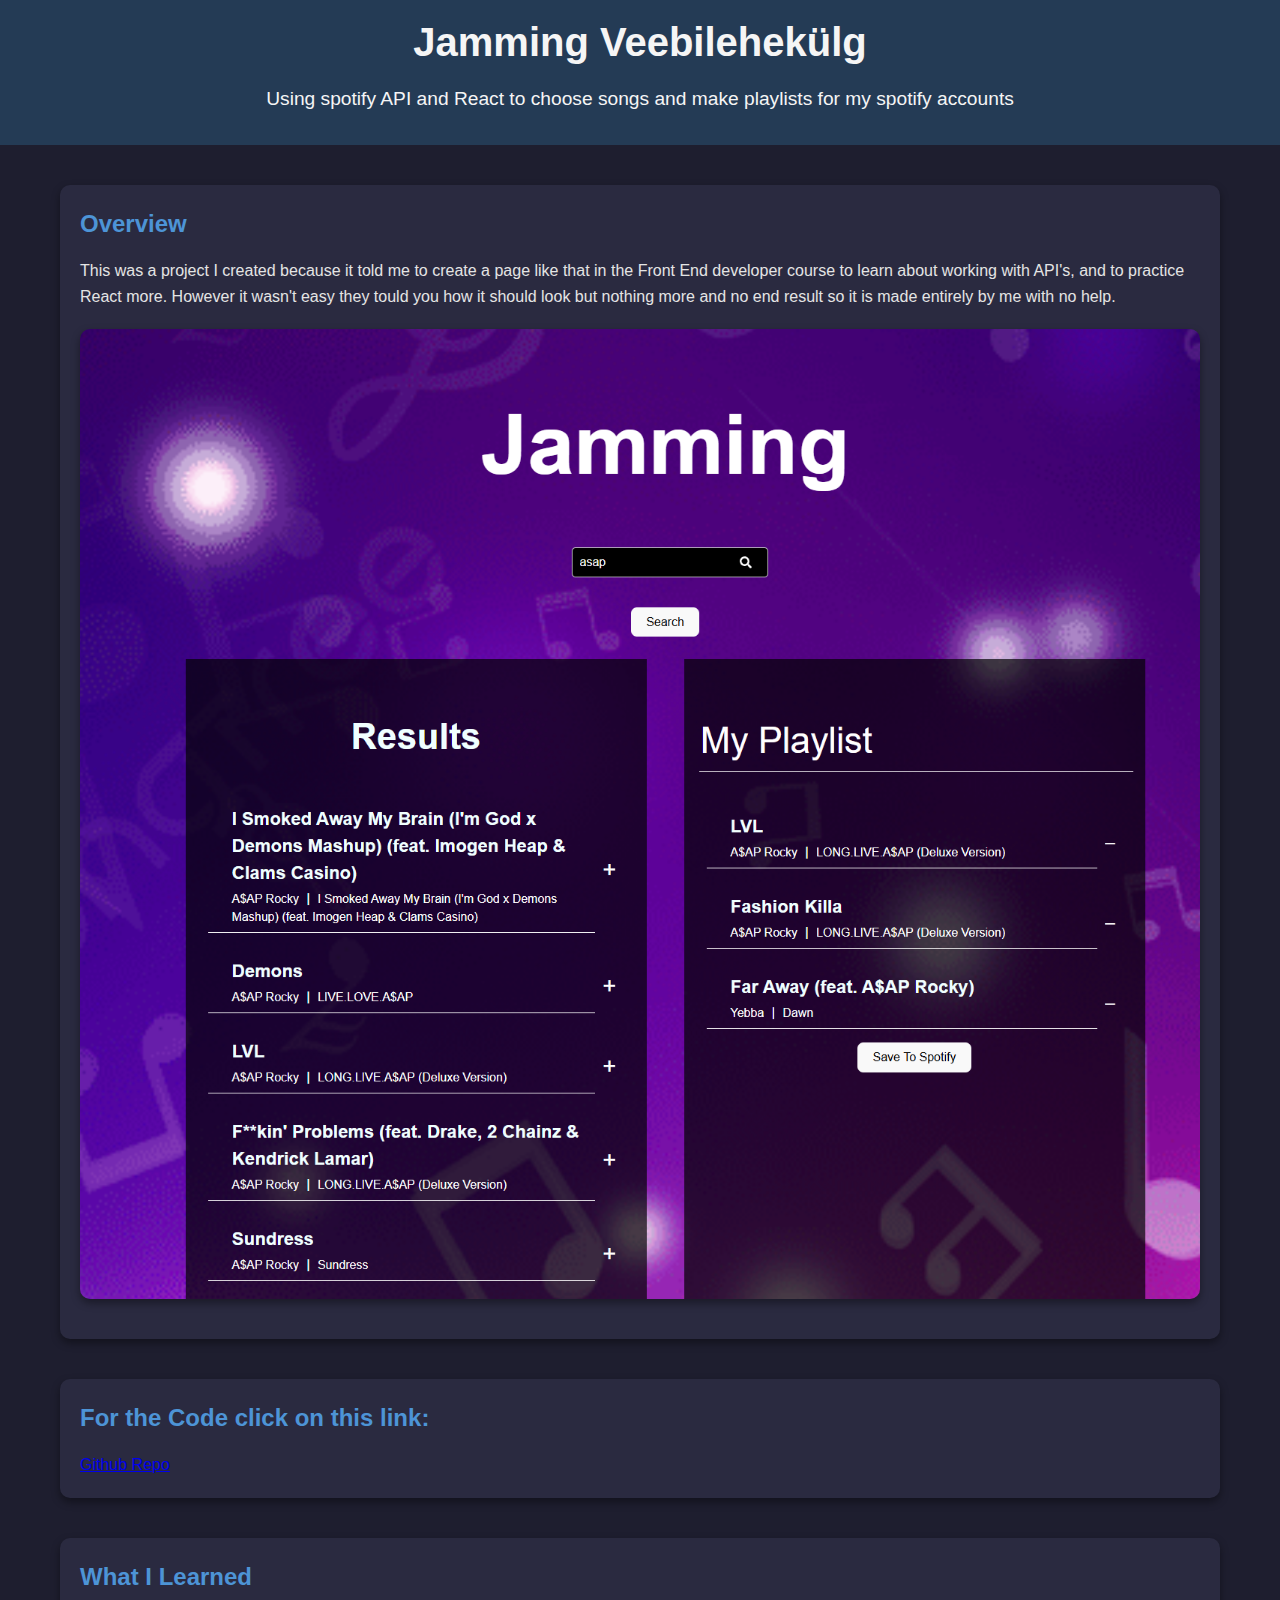
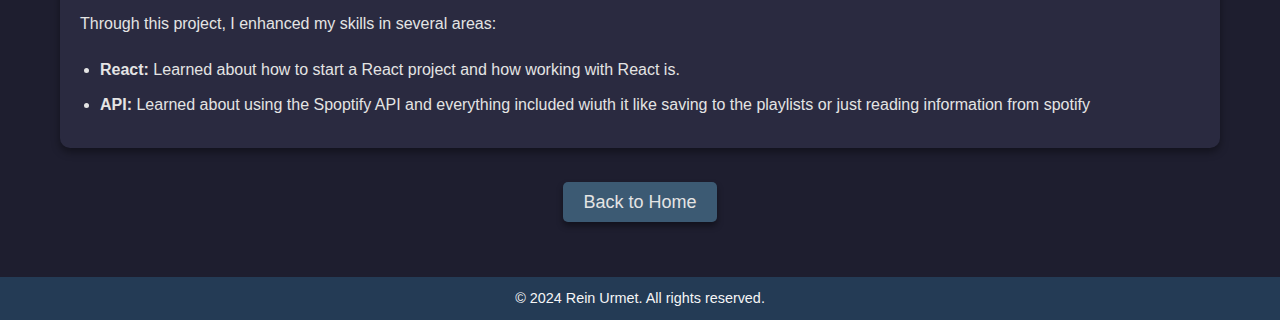
<file: html_files/projektide_html/jamming.html>
<!DOCTYPE html>
<html lang="en">
<head>
    <meta charset="UTF-8">
    <meta name="viewport" content="width=device-width, initial-scale=1.0">
    <title>Jamming</title>
    <link rel="stylesheet" href="../../CSS_failid/projektide_css/minesweeper.css">
</head>
<body>
    <header>
        <h1>Jamming Veebilehekülg</h1>
        <p>Using spotify API and React to choose songs and make playlists for my spotify accounts</p>
    </header>

    <div class="container">
        <section id="overview">
            <h2>Overview</h2>
            <p>
                This was a project I created because it told me to create a page like that in the Front End developer course to learn about working with API's, and to practice React more. However it wasn't easy they tould you how it should look but nothing more and no end result so it is made entirely by me with no help. 
            </p>
            <img src="../../pildid/Jamming_pilt.PNG" alt="Jamming">
        </section>

        <section id="demo">
            <h2>For the Code click on this link:</h2>
            <a href="https://github.com/ReinUrmet/Jamming_React">Github Repo</a>
        </section>

        <section id="What I Learned">
            <h2>What I Learned</h2>
            <p>
                Through this project, I enhanced my skills in several areas:
            </p>
            <ul>
                <li><strong>React:</strong> Learned about how to start a React project and how working with React is.</li>
                <li><strong>API:</strong> Learned about using the Spoptify API and everything included wiuth it like saving to the playlists or just reading information from spotify</li>
        </section>
        <div class="button-container">
            <a href="../index.html">Back to Home</a>
        </div>
    </div>

    <footer>
        <p>© 2024 Rein Urmet. All rights reserved.</p>
    </footer>
</body>
</html>
</file>
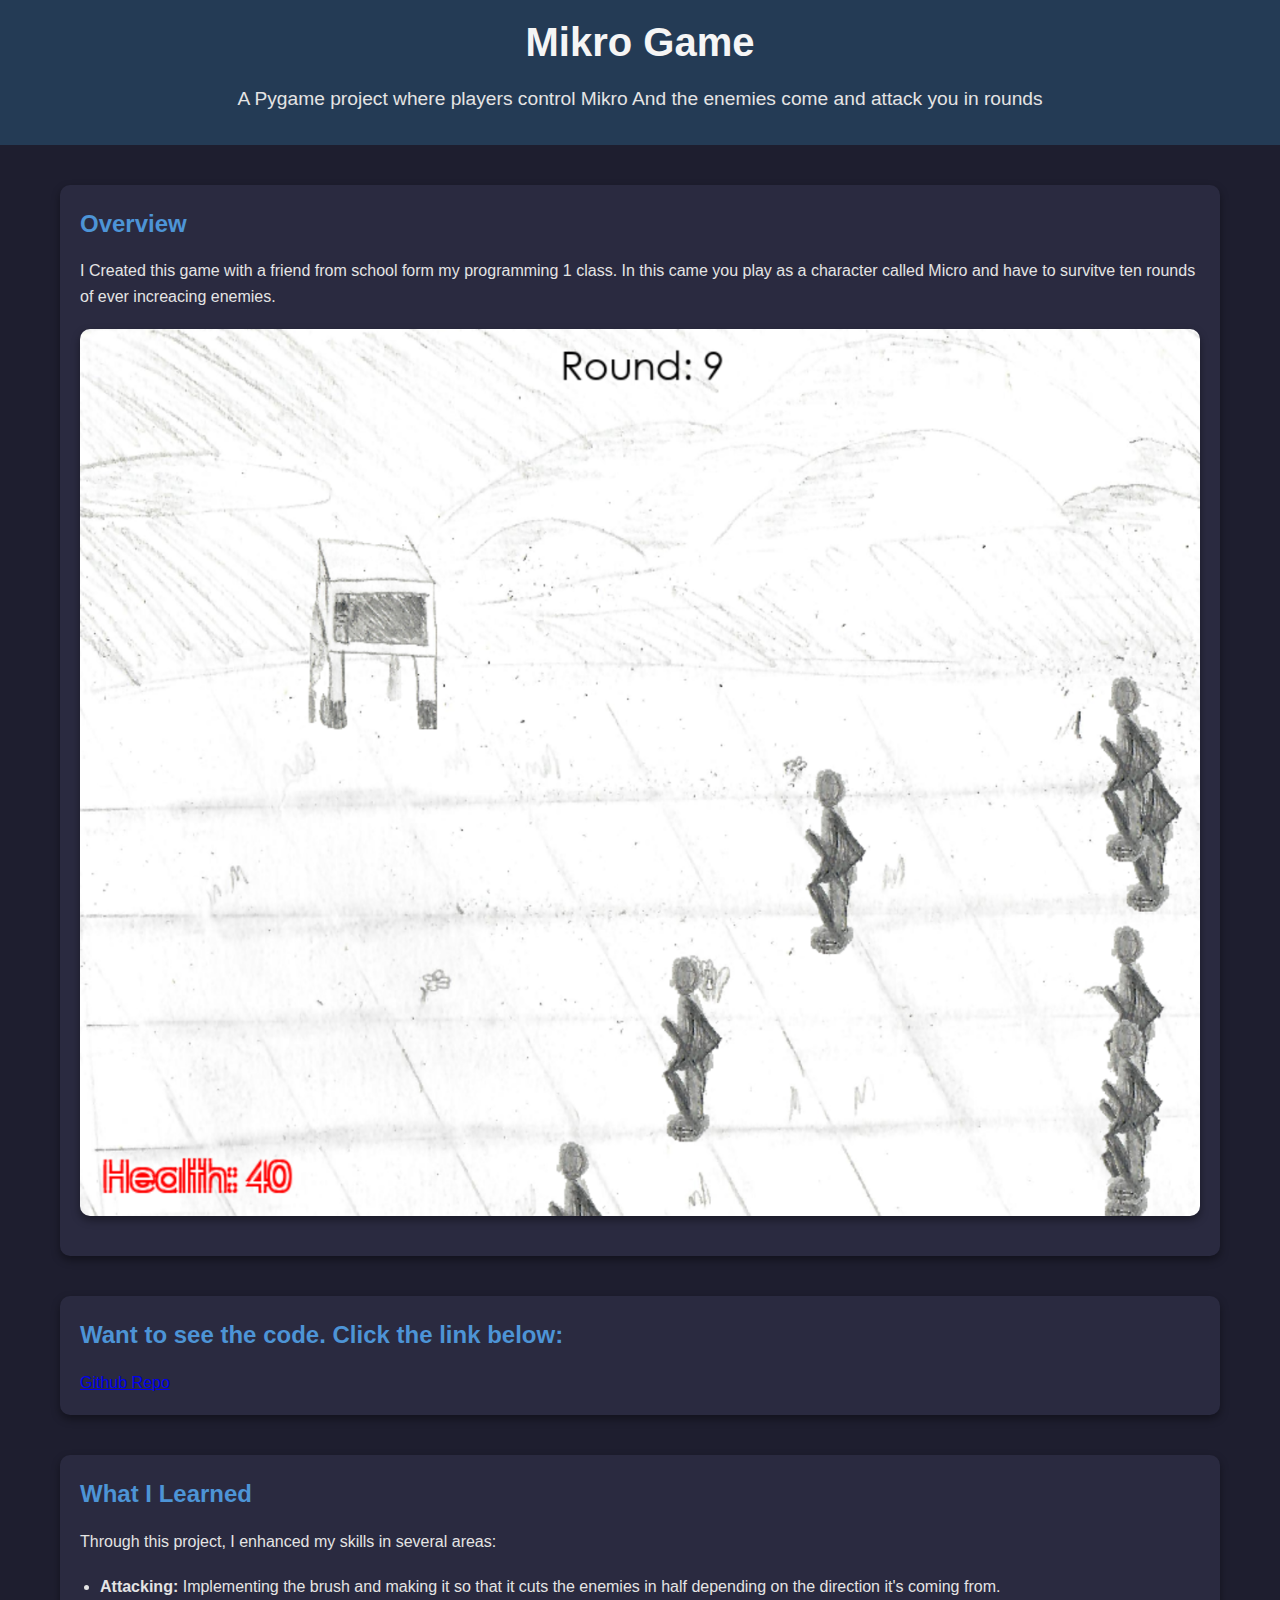
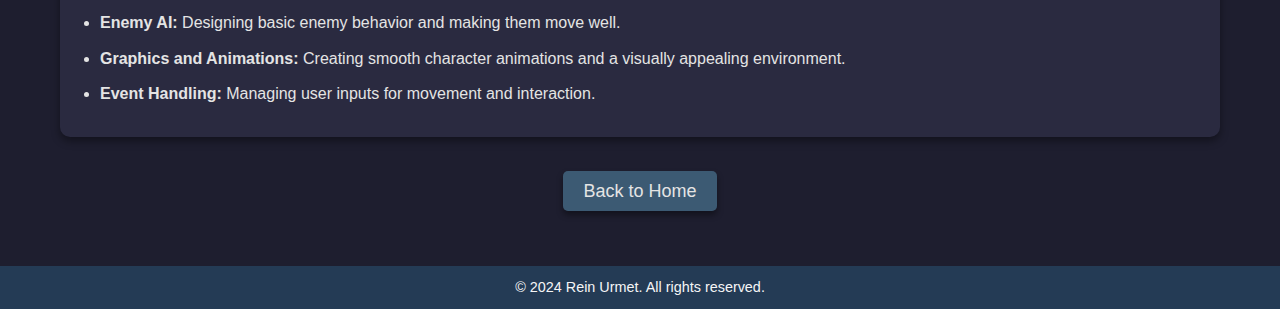
<file: html_files/projektide_html/mikro.html>
<!DOCTYPE html>
<html lang="en">
<head>
    <meta charset="UTF-8">
    <meta name="viewport" content="width=device-width, initial-scale=1.0">
    <title>Mikro Game Project</title>
    <link rel="stylesheet" href="../../CSS_failid/projektide_css/mikro.css">
</head>
<body>
    <header>
        <h1>Mikro Game</h1>
        <p>A Pygame project where players control Mikro And the enemies come and attack you in rounds</p>
    </header>

    <div class="container">
        <section id="overview">
            <h2>Overview</h2>
            <p>
                I Created this game with a friend from school form my programming 1 class. In this came you play as a character called Micro and have to survitve ten rounds of ever increacing enemies.
            </p>
            <img src="../../pildid/pygame_mäng.png" alt="Mikro Game Screenshot">
        </section>

        <section id="demo">
            <h2>Want to see the code. Click the link below:</h2>
            <a href="https://github.com/ReinUrmet/pygame_kooliprojekti_mang">Github Repo</a>
        </section>

        <section id="lessons-learned">
            <h2>What I Learned</h2>
            <p>
                Through this project, I enhanced my skills in several areas:
            </p>
            <ul>
                <li><strong>Attacking:</strong> Implementing the brush and making it so that it cuts the enemies in half depending on the direction it's coming from.</li>
                <li><strong>Enemy AI:</strong> Designing basic enemy behavior and making them move well.</li>
                <li><strong>Graphics and Animations:</strong> Creating smooth character animations and a visually appealing environment.</li>
                <li><strong>Event Handling:</strong> Managing user inputs for movement and interaction.</li>
            </ul>
        </section>

        <div class="button-container">
            <a href="../index.html">Back to Home</a>
        </div>
    </div>

    <footer>
        <p>© 2024 Rein Urmet. All rights reserved.</p>
    </footer>
</body>
</html>
</file>
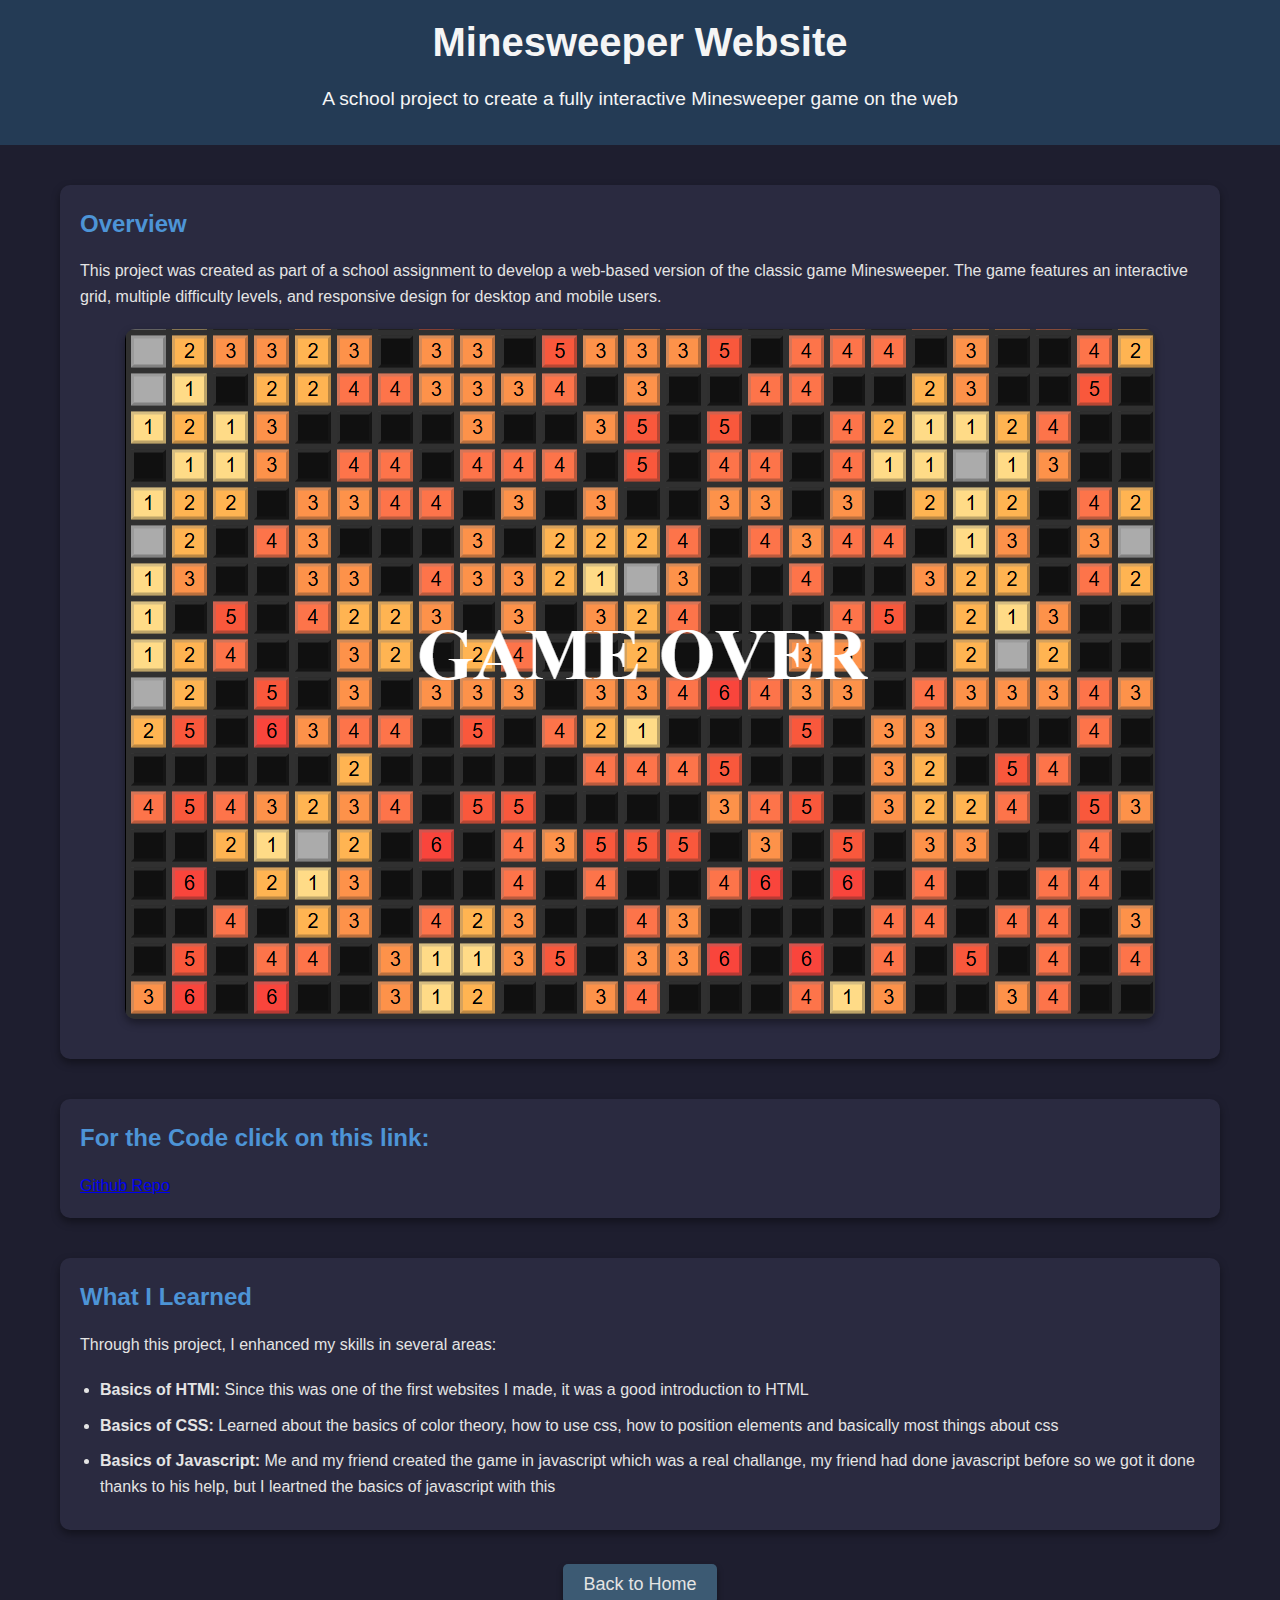
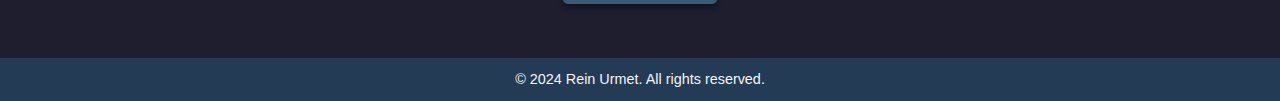
<file: html_files/projektide_html/minesweeper.html>
<!DOCTYPE html>
<html lang="en">
<head>
    <meta charset="UTF-8">
    <meta name="viewport" content="width=device-width, initial-scale=1.0">
    <title>Minesweeper Project</title>
    <link rel="stylesheet" href="../../CSS_failid/projektide_css/minesweeper.css">
</head>
<body>
    <header>
        <h1>Minesweeper Website</h1>
        <p>A school project to create a fully interactive Minesweeper game on the web</p>
    </header>

    <div class="container">
        <section id="overview">
            <h2>Overview</h2>
            <p>
                This project was created as part of a school assignment to develop a web-based version of the classic game 
                Minesweeper. The game features an interactive grid, multiple difficulty levels, and responsive design for
                desktop and mobile users.
            </p>
            <img src="../../pildid/Minesweeper.png" alt="Minesweeper Website Screenshot">
        </section>

        <section id="demo">
            <h2>For the Code click on this link:</h2>
            <a href="https://github.com/Mihkel-J-K/SissejuhatusVeebileht">Github Repo</a>
        </section>

        <section id="lessons-learned">
            <h2>What I Learned</h2>
            <p>
                Through this project, I enhanced my skills in several areas:
            </p>
            <ul>
                <li><strong>Basics of HTMl:</strong> Since this was one of the first websites I made, it was a good introduction to HTML</li>
                <li><strong>Basics of CSS:</strong> Learned about the basics of color theory, how to use css, how to position elements and basically most things about css</li>
                <li><strong>Basics of Javascript:</strong> Me and my friend created the game in javascript which was a real challange, my friend had done javascript before so we got it done thanks to his help, but I leartned the basics of javascript with this</li>
            </ul>
        </section>

        <div class="button-container">
            <a href="../index.html">Back to Home</a>
        </div>
    </div>

    <footer>
        <p>© 2024 Rein Urmet. All rights reserved.</p>
    </footer>
</body>
</html>
</file>
<file: CSS_failid/projektide_css/minesweeper.css>
/* Define Theme Colors */
:root {
    --background-color: #1E1E2F; /* Muted dark gray-blue */
    --section-background: #2A2A40; /* Slightly lighter for sections */
    --text-color: #E4E4E4; /* Light muted grey for text */
    --header-background: #243B55; /* Muted deep blue for header */
    --header-text-color: #F5F5F5; /* Softer white for header text */
    --heading-color: #4D94D6; /* Muted blue for headings */
    --button-background: #3C5A73; /* Neutral blue-gray for buttons */
    --button-hover-background: #2E435A; /* Darker blue-gray for hover effect */
    --footer-background: #243B55; /* Matches header background */
    --footer-text-color: #F5F5F5; /* Same as header text color */
    --box-shadow-color: rgba(0, 0, 0, 0.4); /* Subtle shadow for depth */
}



/* General Reset */
* {
    margin: 0;
    padding: 0;
    box-sizing: border-box;
}

body {
    font-family: Arial, sans-serif;
    background-color: var(--background-color);
    color: var(--text-color);
    line-height: 1.6;
}

header {
    background: var(--header-background);
    color: var(--header-text-color);
    text-align: center;
    padding: 10px 0;
    margin-bottom: 20px;
}

header h1 {
    font-size: 2.5rem;
    margin-bottom: 10px;
    color: var(--header-text-color);
}

header p {
    font-size: 1.2rem;
}

.container {
    max-width: 1200px;
    margin: 0 auto;
    padding: 20px;
}

h1, h2 {
    color: var(--heading-color);
    margin-bottom: 15px;
}

p {
    margin-bottom: 20px;
}

img, video {
    display: block;
    max-width: 100%;
    margin: 20px auto;
    border-radius: 10px;
    box-shadow: 0 4px 8px var(--box-shadow-color);
}

ul {
    margin-left: 20px;
    list-style-type: disc;
}

ul li {
    margin-bottom: 10px;
}

.button-container {
    text-align: center;
    margin: 20px 0;
}

.button-container a {
    text-decoration: none;
    background-color: var(--button-background);
    color: var(--text-color);
    padding: 10px 20px;
    border-radius: 5px;
    font-size: 18px;
    transition: background-color 0.3s ease, transform 0.2s ease;
    box-shadow: 0 4px 6px var(--box-shadow-color);
}

.button-container a:hover {
    background-color: var(--button-hover-background);
    transform: scale(1.05); /* Slight zoom effect */
}

section {
    margin-bottom: 40px;
    padding: 20px;
    background: var(--section-background);
    border-radius: 10px;
    box-shadow: 0 4px 8px var(--box-shadow-color);
}

footer {
    background: var(--footer-background);
    color: var(--footer-text-color);
    text-align: center;
    padding: 10px 0;
    margin-top: 20px;
}

footer p {
    margin: 0;
    font-size: 0.9rem;
    color: var(--footer-text-color);
}
</file>
<file: CSS_failid/projektide_css/mikro.css>
/* Define Theme Colors */
:root {
    --background-color: #1E1E2F; /* Muted dark gray-blue */
    --section-background: #2A2A40; /* Slightly lighter for sections */
    --text-color: #E4E4E4; /* Light muted grey for text */
    --header-background: #243B55; /* Muted deep blue for header */
    --header-text-color: #F5F5F5; /* Softer white for header text */
    --heading-color: #4D94D6; /* Muted blue for headings */
    --button-background: #3C5A73; /* Neutral blue-gray for buttons */
    --button-hover-background: #2E435A; /* Darker blue-gray for hover effect */
    --footer-background: #243B55; /* Matches header background */
    --footer-text-color: #F5F5F5; /* Same as header text color */
    --box-shadow-color: rgba(0, 0, 0, 0.4); /* Subtle shadow for depth */
}


/* General Reset */
* {
    margin: 0;
    padding: 0;
    box-sizing: border-box;
}

body {
    font-family: Arial, sans-serif;
    background-color: var(--background-color);
    color: var(--text-color);
    line-height: 1.6;
}

header {
    background: var(--header-background);
    color: var(--header-text-color);
    text-align: center;
    padding: 10px 0;
    margin-bottom: 20px;
}

header h1 {
    font-size: 2.5rem;
    margin-bottom: 10px;
    color: var(--header-text-color);
}

header p {
    font-size: 1.2rem;
    color: var(--text-color);
}

.container {
    max-width: 1200px;
    margin: 0 auto;
    padding: 20px;
}

h1, h2 {
    color: var(--heading-color);
    margin-bottom: 15px;
}

p {
    margin-bottom: 20px;
    color: var(--paragraph-color);
}

img, video {
    display: block;
    max-width: 100%;
    margin: 20px auto;
    border-radius: 10px;
    box-shadow: 0 4px 8px var(--box-shadow-color);
}

ul {
    margin-left: 20px;
    list-style-type: disc;
}

ul li {
    margin-bottom: 10px;
}

.button-container {
    text-align: center;
    margin: 20px 0;
}

.button-container a {
    text-decoration: none;
    background-color: var(--button-background);
    color: var(--button-text-color);
    padding: 10px 20px;
    border-radius: 5px;
    font-size: 18px;
    transition: background-color 0.3s ease, transform 0.2s ease;
    box-shadow: 0 4px 6px var(--box-shadow-color);
}

.button-container a:hover {
    background-color: var(--button-hover-background);
    transform: scale(1.05); /* Slight zoom effect */
}

section {
    margin-bottom: 40px;
    padding: 20px;
    background: var(--section-background);
    border-radius: 10px;
    box-shadow: 0 4px 8px var(--box-shadow-color);
}

footer {
    background: var(--footer-background);
    color: var(--footer-text-color);
    text-align: center;
    padding: 10px 0;
    margin-top: 20px;
}

footer p {
    margin: 0;
    font-size: 0.9rem;
    color: var(--footer-text-color);
}
</file>
